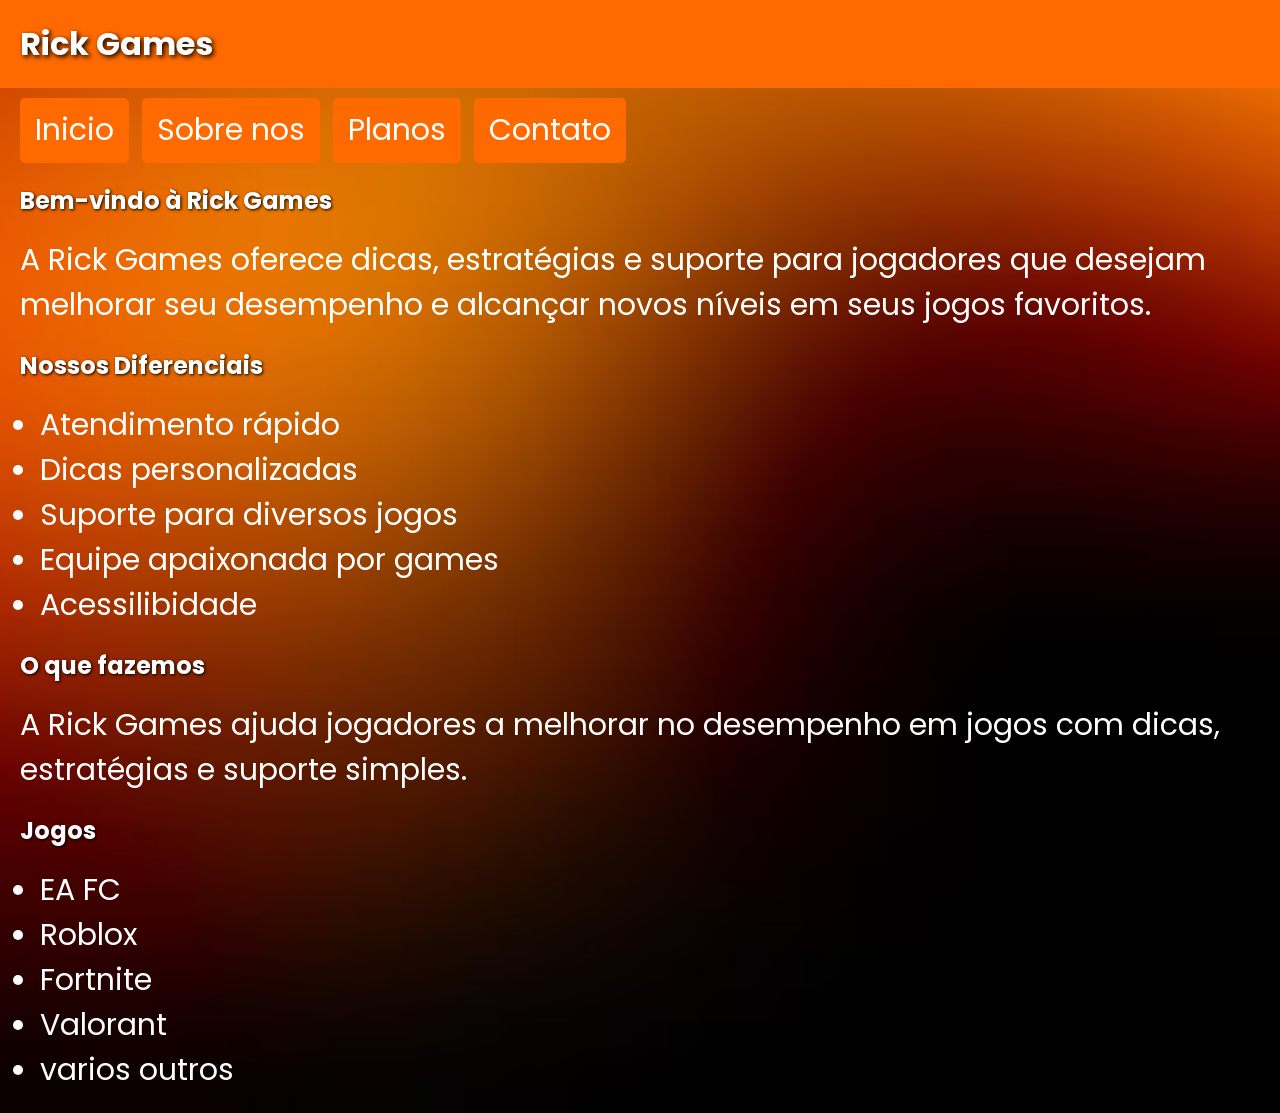
<file: site-empresa/index.html>
<!DOCTYPE html>
<html>

<head>
    <link href="https://fonts.googleapis.com/css2?family=Poppins&display=swap" rel="stylesheet">
    <title>Rick Games</title>
    <link rel="stylesheet" href="style.css">
</head>

<body>

    <h1>Rick Games</h1>

    <div class="menu">
        <a href="index.html">Inicio</a>
        <a href="sobre.html">Sobre nos</a>
        <a href="planos.html">Planos</a>
        <a href="contato.html">Contato</a>
    </div>
    <h2>Bem-vindo à Rick Games</h2>

    <p>
        A Rick Games oferece dicas, estratégias e suporte para jogadores que desejam
        melhorar seu desempenho e alcançar novos níveis em seus jogos favoritos.
    </p>

    <h2>Nossos Diferenciais</h2>

    <ul>
        <li>Atendimento rápido</li>
        <li>Dicas personalizadas</li>
        <li>Suporte para diversos jogos</li>
        <li>Equipe apaixonada por games
        <li>Acessilibidade</li>
        </li>
    </ul>

    <h2>O que fazemos</h2>

    <p>
        A Rick Games ajuda jogadores a melhorar no desempenho em jogos
        com dicas, estratégias e suporte simples.
    </p>

    <h2>Jogos</h2>

    <ul>
        <li>EA FC</li>
        <li>Roblox</li>
        <li>Fortnite</li>
        <li>Valorant</li>
        <li>varios outros</li>
    </ul>
</body>

</html>
</file>
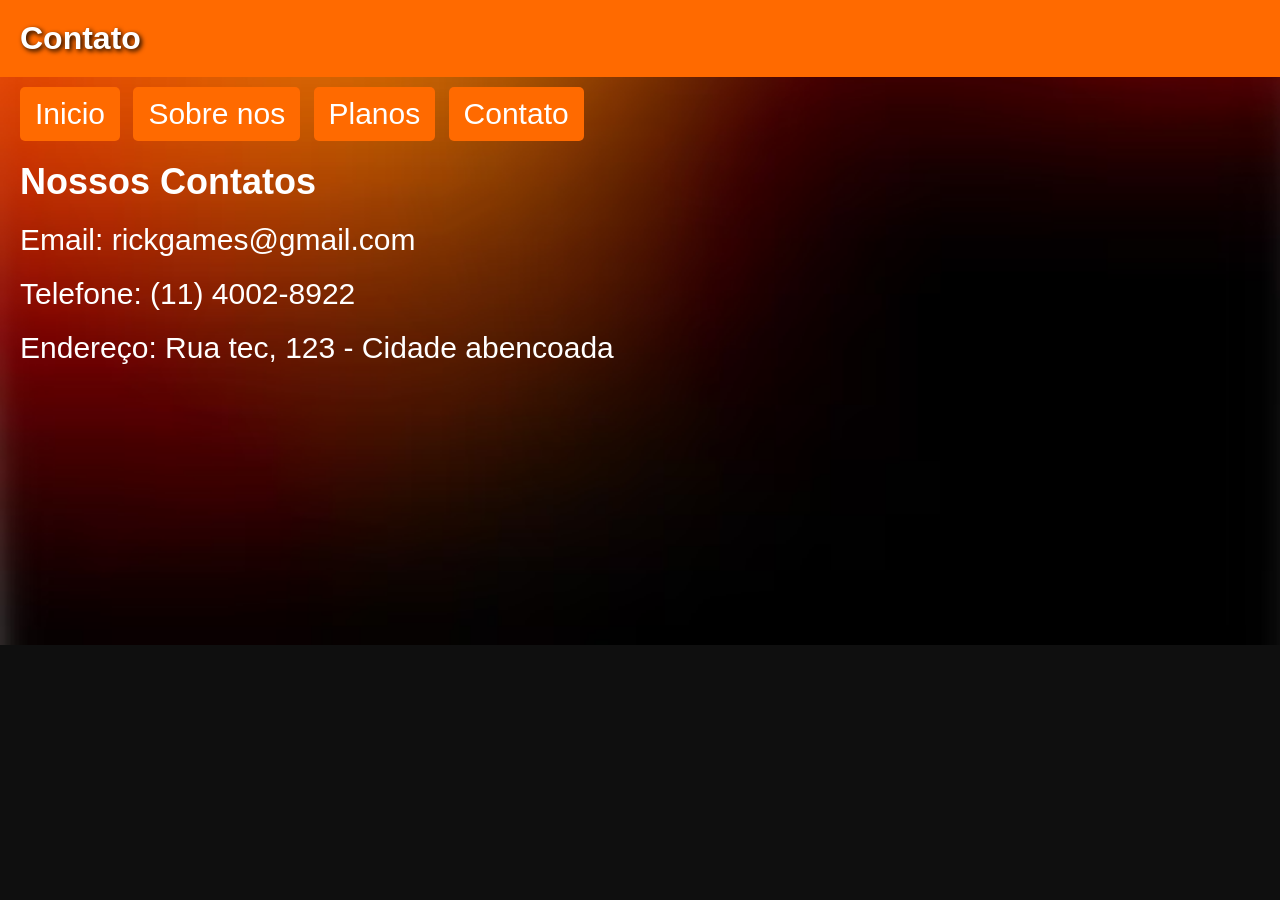
<file: site-empresa/contato.html>
<!DOCTYPE html>
<html>

<head>
    <title>Contato - Rick Games</title>
    <link rel="stylesheet" href="style.css">
</head>

<body>

    <h1>Contato</h1>

    <div class="menu">
        <a href="index.html">Inicio</a>
        <a href="sobre.html">Sobre nos</a>
        <a href="planos.html">Planos</a>
        <a href="contato.html">Contato</a>
    </div>

    <div class="contato">
        <h3>Nossos Contatos</h3>
        <p>Email: rickgames@gmail.com</p>
        <p>Telefone: (11) 4002-8922</p>
        <p>Endereço: Rua tec, 123 - Cidade abencoada</p>
    </div>

</body>

</html>
</file>
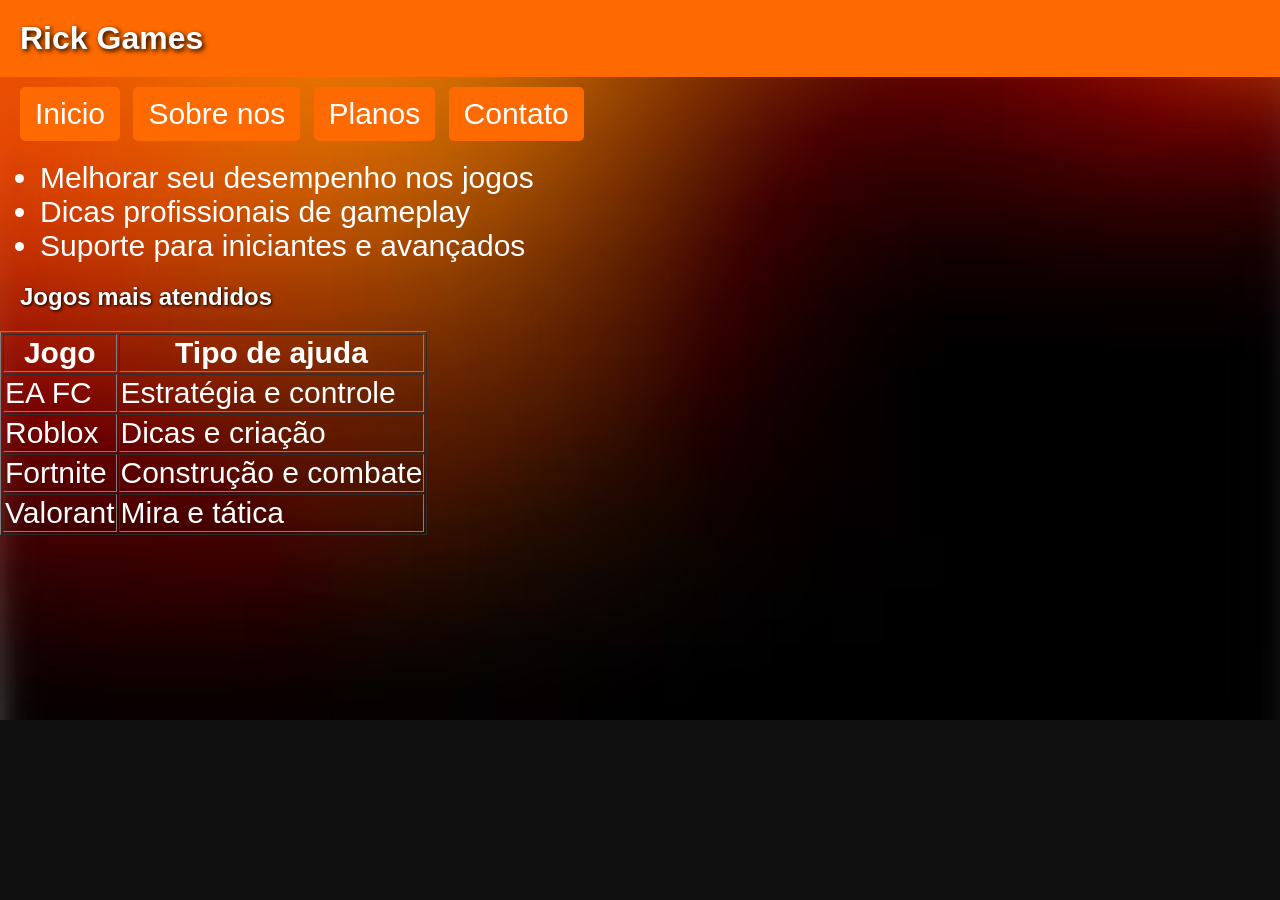
<file: site-empresa/inicio.html>
<!DOCTYPE html>
<html>

<head>
    <title>Rick Games</title>
    <link rel="stylesheet" href="style.css">
</head>

<body>

    <h1>Rick Games</h1>

    <div class="menu">
        <a href="index.html">Inicio</a>
        <a href="sobre.html">Sobre nos</a>
        <a href="planos.html">Planos</a>
        <a href="contato.html">Contato</a>
    </div>

    <ul class="destaques">
        <li>Melhorar seu desempenho nos jogos</li>
        <li>Dicas profissionais de gameplay</li>
        <li>Suporte para iniciantes e avançados</li>
    </ul>

    <h2>Jogos mais atendidos</h2>

    <table border="1" class="tabela">
        <tr>
            <th>Jogo</th>
            <th>Tipo de ajuda</th>
        </tr>

        <tr>
            <td>EA FC</td>
            <td>Estratégia e controle</td>
        </tr>

        <tr>
            <td>Roblox</td>
            <td>Dicas e criação</td>
        </tr>

        <tr>
            <td>Fortnite</td>
            <td>Construção e combate</td>
        </tr>

        <tr>
            <td>Valorant</td>
            <td>Mira e tática</td>
        </tr>
    </table>

</body>

</html>
</file>
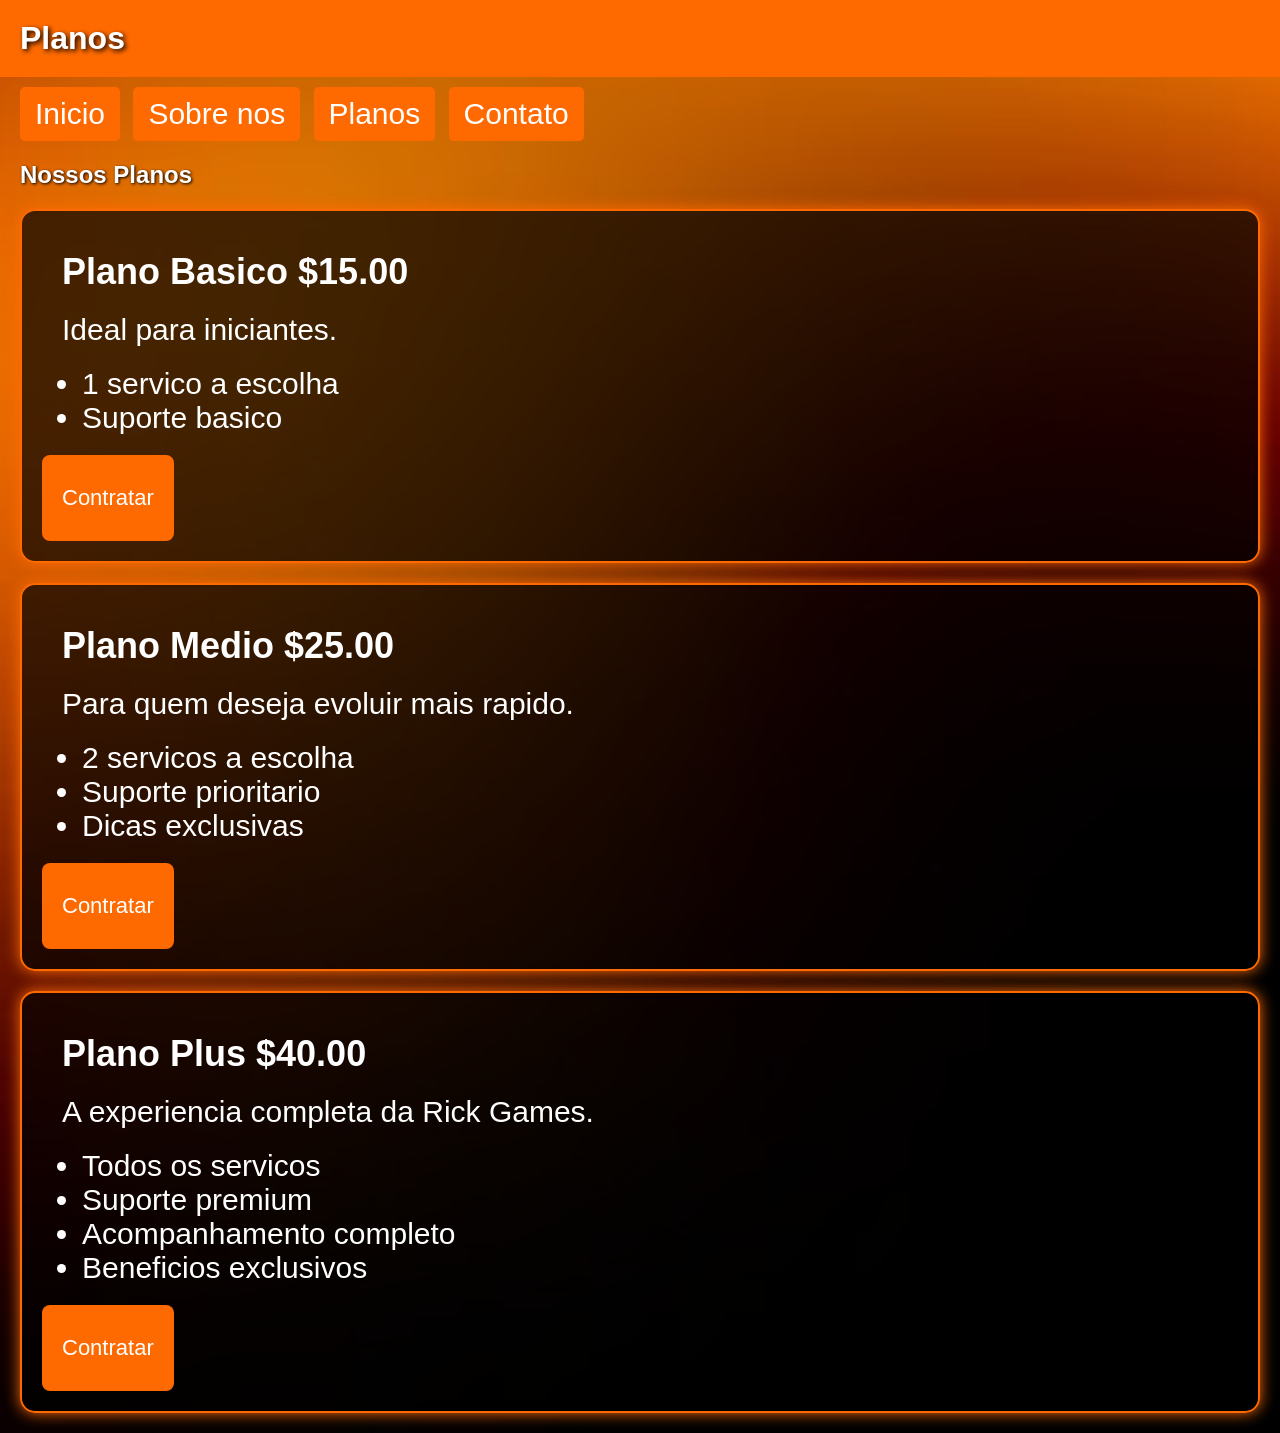
<file: site-empresa/planos.html>
<!DOCTYPE html>
<html>

<head>
    <title>Planos - Rick Games</title>
    <link rel="stylesheet" href="style.css">
</head>

<body>

    <h1>Planos</h1>

    <div class="menu">
        <a href="index.html">Inicio</a>
        <a href="sobre.html">Sobre nos</a>
        <a href="planos.html">Planos</a>
        <a href="contato.html">Contato</a>
    </div>

    <h2>Nossos Planos</h2>

    <div class="plano">
        <h3>Plano Basico $15.00 </h3>
        <p>Ideal para iniciantes.</p>

        <ul>
            <li>1 servico a escolha</li>
            <li>Suporte basico</li>
        </ul>

        <button>Contratar</button>
    </div>

    <div class="plano">
        <h3>Plano Medio $25.00</h3>
        <p>Para quem deseja evoluir mais rapido.</p>

        <ul>
            <li>2 servicos a escolha</li>
            <li>Suporte prioritario</li>
            <li>Dicas exclusivas</li>
        </ul>

        <button>Contratar</button>
    </div>

    <div class="plano">
        <h3>Plano Plus $40.00</h3>
        <p>A experiencia completa da Rick Games.</p>

        <ul>
            <li>Todos os servicos</li>
            <li>Suporte premium</li>
            <li>Acompanhamento completo</li>
            <li>Beneficios exclusivos</li>
        </ul>

        <button>Contratar</button>


</body>

</html>
</file>
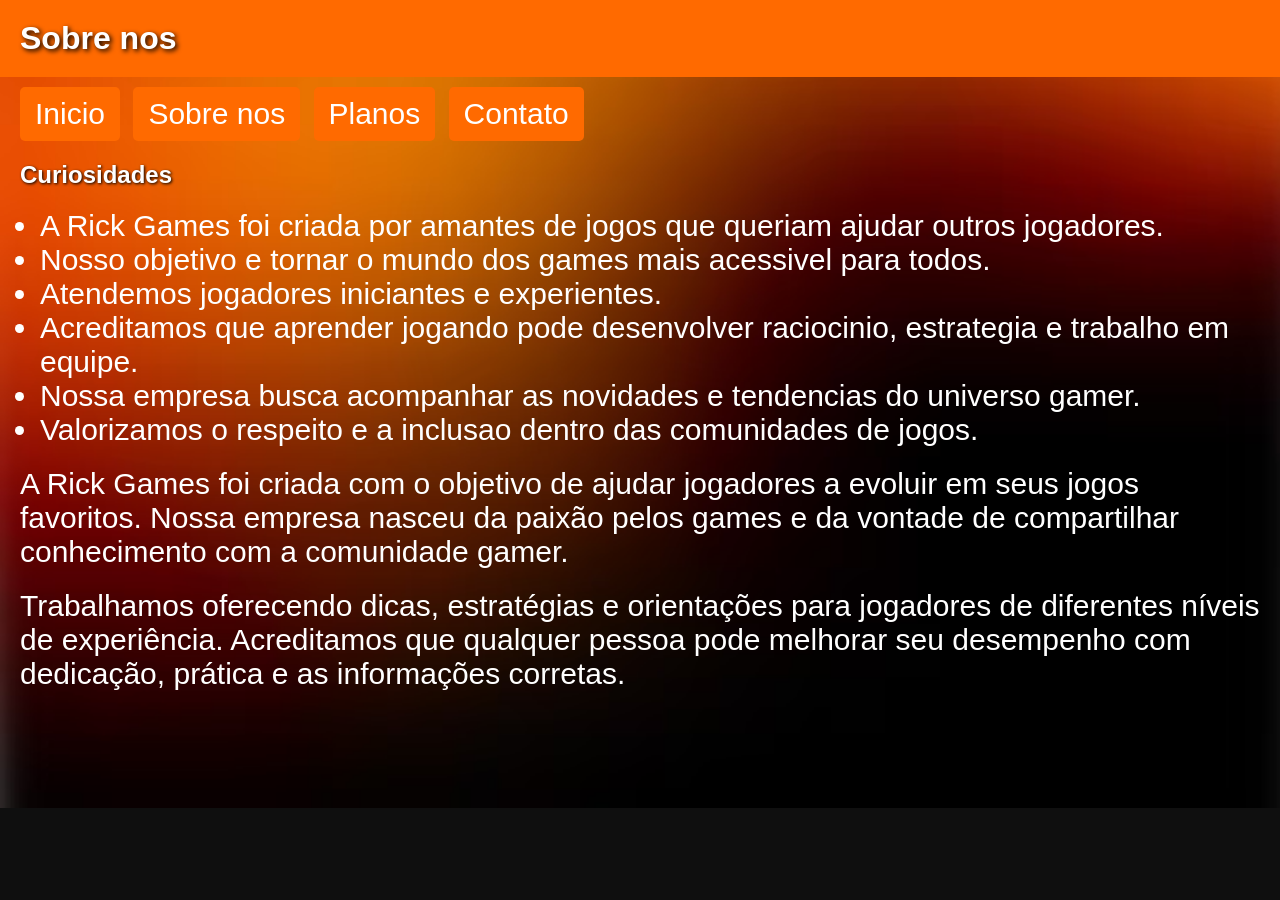
<file: site-empresa/sobre.html>
<!DOCTYPE html>
<html>

<head>
    <title>Sobre - Rick Games</title>
    <link rel="stylesheet" href="style.css">
</head>

<body>

    <h1>Sobre nos</h1>

    <div class="menu">
        <a href="index.html">Inicio</a>
        <a href="sobre.html">Sobre nos</a>
        <a href="planos.html">Planos</a>
        <a href="contato.html">Contato</a>
    </div>
    <h2>Curiosidades</h2>

    <ul>
        <li>A Rick Games foi criada por amantes de jogos que queriam ajudar outros jogadores.</li>

        <li>Nosso objetivo e tornar o mundo dos games mais acessivel para todos.</li>

        <li>Atendemos jogadores iniciantes e experientes.</li>

        <li>Acreditamos que aprender jogando pode desenvolver raciocinio, estrategia e trabalho em equipe.</li>

        <li>Nossa empresa busca acompanhar as novidades e tendencias do universo gamer.</li>

        <li>Valorizamos o respeito e a inclusao dentro das comunidades de jogos.</li>
    </ul>

    <p> A Rick Games foi criada com o objetivo de ajudar jogadores a evoluir em seus
        jogos favoritos. Nossa empresa nasceu da paixão pelos games e da vontade de
        compartilhar conhecimento com a comunidade gamer.
    </p>

    <p>Trabalhamos oferecendo dicas, estratégias e orientações para jogadores de
        diferentes níveis de experiência. Acreditamos que qualquer pessoa pode melhorar
        seu desempenho com dedicação, prática e as informações corretas.
    </p>


</body>

</html>
</file>
<file: site-empresa/style.css>
body {
    font-family: 'Poppins', sans-serif;
    margin: 0;
    color: white;
    font-size: 30px;

    background-image: url("tela fundo.avif");
    background-position: center;
    background-size: cover;
    background-repeat: no-repeat;
    background-color: #0f0f0f;

}

button {
    background-color: #ff6a00;
    color: white;
    border: none;
    padding: 10px 20px;
    font-size: 18px;
    border-radius: 5px;
}

button:hover {
    background-color: #ff3d00;
}


h1 {
    background-color: #ff6a00;
    margin: 0;
    padding: 20px;
    font-size: 32px;
}

.menu {
    margin: 10px 20px;
}

.menu a {
    text-decoration: none;
    color: white;
    background-color: #ff6a00;
    padding: 10px 15px;
    margin-right: 5px;
    display: inline-block;
    border-radius: 5px;
}

.menu a:hover {
    background-color: #ff3d00;
}

.intro {
    font-size: 20px;
    margin: 20px;
}

h2 {
    font-size: 24px;
    color: white;
    margin: 20px;
}

h3 {
    font-size: 36px;
    color: white;
    margin: 20px;
}

p {
    margin: 20px;
}

ul {
    margin: 20px;
    padding-left: 20px;
}

h1 {
    text-shadow: 2px 2px 5px black;
}

h2 {
    text-shadow: 1px 1px 3px black;
}


.menu a {
    transition: 0.3s;
}

.menu a:hover {
    background-color: #ff3d00;
    transform: scale(1.1);
}

.plano {
    background-color: rgba(0, 0, 0, 0.7);
    border: 2px solid #ff6a00;
    border-radius: 15px;
    padding: 20px;
    margin: 20px;
    box-shadow: 0px 0px 15px #ff6a00;
}

button {
    background-color: #ff6a00;
    color: white;
    border: none;
    padding: 30px 20px;
    border-radius: 8px;
    font-size: 22px;
    cursor: pointer;
    transition: 0.3s;
}

button:hover {
    background-color: #ff3d00;
    transform: scale(1.05);
}
</file>
